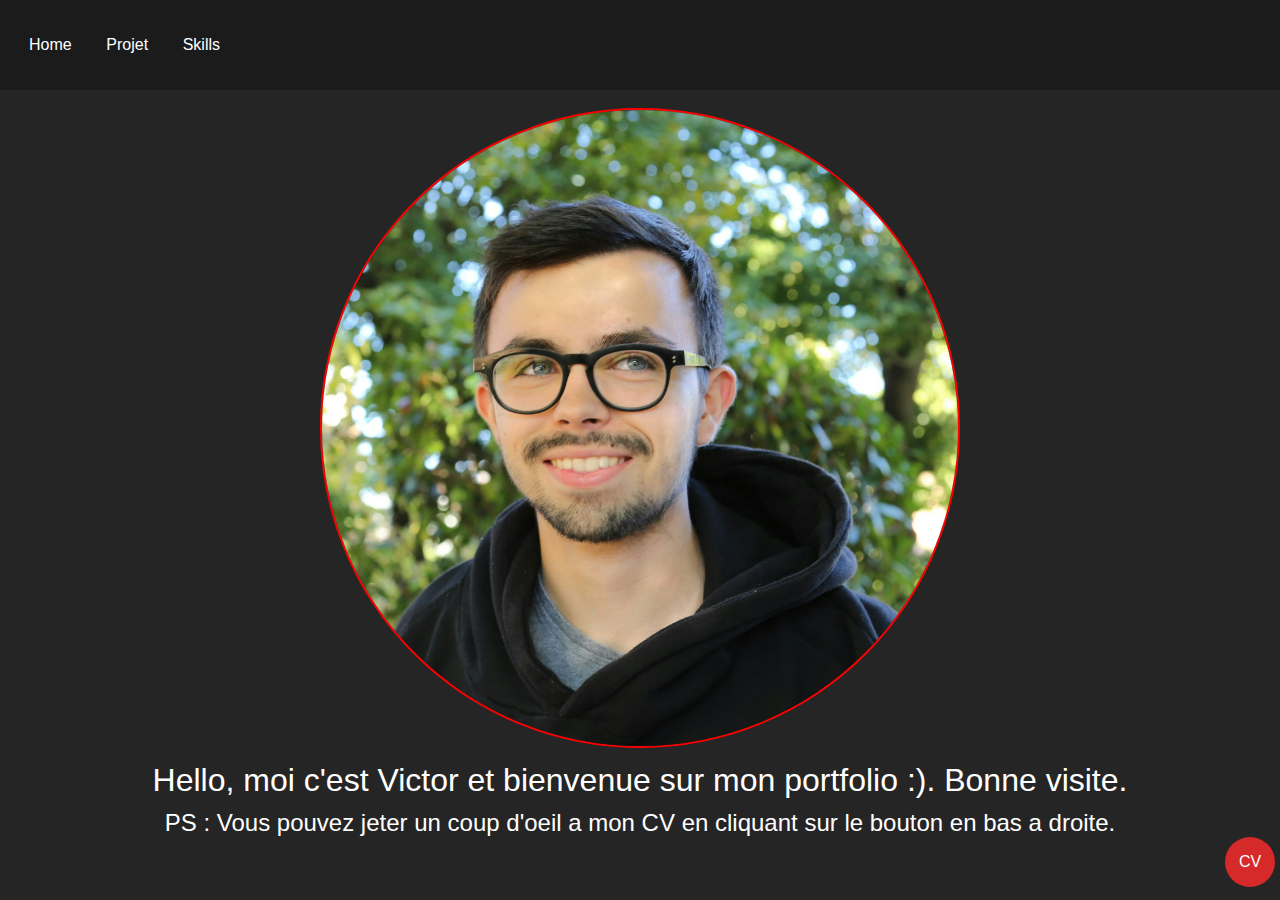
<file: index.html>
<!DOCTYPE html>
<html lang="en">
<head>
    <meta charset="UTF-8">
    <meta http-equiv="X-UA-Compatible" content="IE=edge">
    <meta name="viewport" content="width=device-width, initial-scale=1.0">
    <link rel="stylesheet" href="style.css">
    <title>Home</title>
</head>
<body>
    <nav class="navbar">
        <ul class="navbar_links">

            <li class="navbar_link first"><a href="index.html">Home</a></li>
            <li class="navbar_link second"><a href="list_project.html">Projet</a></li>
            <li class="navbar_link third"><a href="skills.html">Skills</a></li>
        </ul>
    </nav>
    <main>
        <div class="image"><img src="scr/Victor.jpg" alt=""></div>
        <div class="desc">
            <p>
                Hello, moi c'est Victor et bienvenue sur mon portfolio :). 
                Bonne visite.
            </p>
            <p class="bis">
                PS : Vous pouvez jeter un coup d'oeil a mon CV en cliquant sur le bouton en bas a droite.
            </p>
        </div>
        <div class="CV"><a href="scr/VICTOR DANE.pdf">CV</a></div>
    </main>
</body>
</html>
</file>
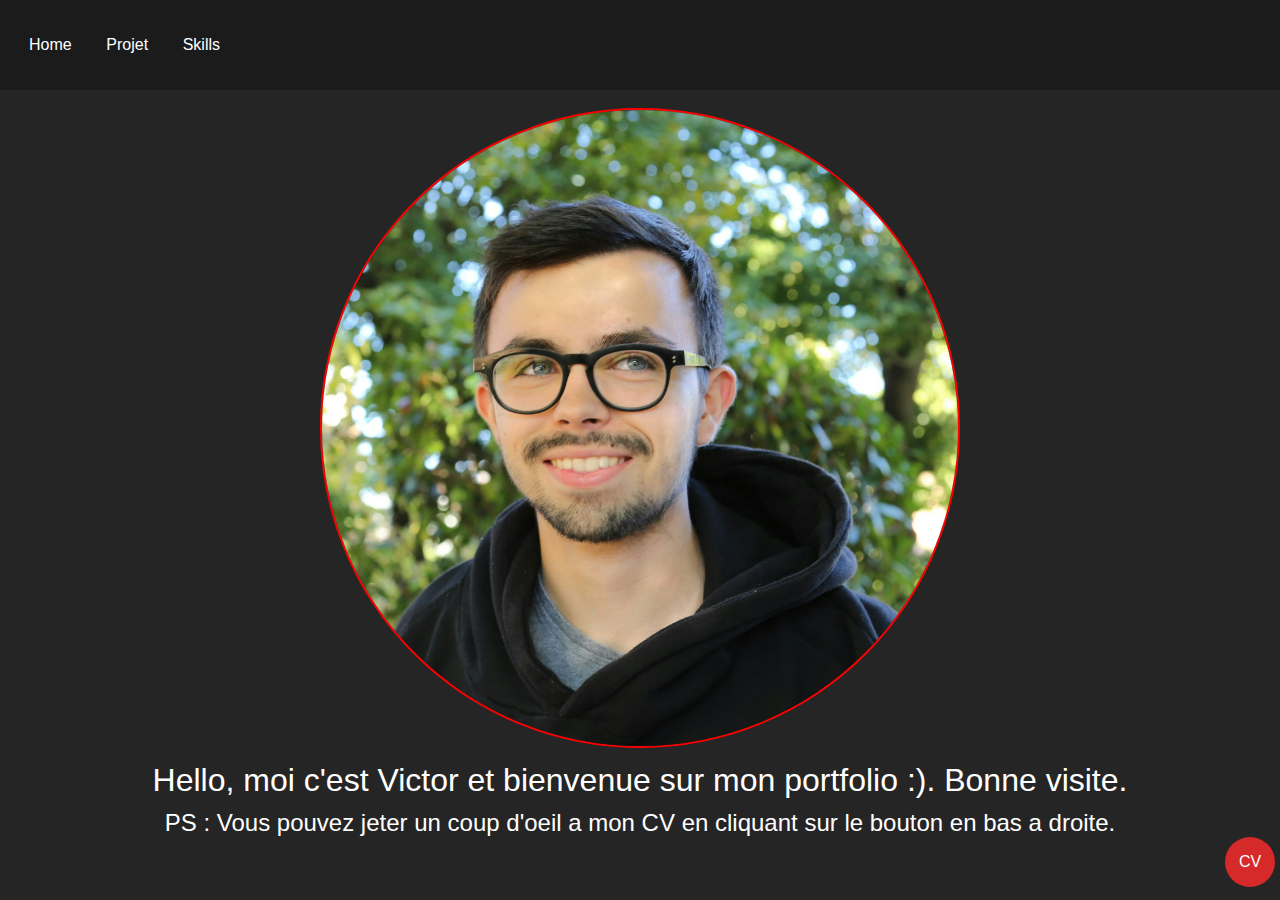
<file: homepage.html>
<!DOCTYPE html>
<html lang="en">
<head>
    <meta charset="UTF-8">
    <meta http-equiv="X-UA-Compatible" content="IE=edge">
    <meta name="viewport" content="width=device-width, initial-scale=1.0">
    <link rel="stylesheet" href="style.css">
    <title>Document</title>
</head>
<body>
    <nav class="navbar">
        <ul class="navbar_links">

            <li class="navbar_link first"><a href="homepage.html">Home</a></li>
            <li class="navbar_link second"><a href="list_project.html">Projet</a></li>
            <li class="navbar_link third"><a href="skills.html">Skills</a></li>
        </ul>
    </nav>
    <main>
        <div class="image"><img src="scr/Victor.jpg" alt=""></div>
        <div class="desc">
            <p>
                Hello, moi c'est Victor et bienvenue sur mon portfolio :). 
                Bonne visite.
            </p>
            <p class="bis">
                PS : Vous pouvez jeter un coup d'oeil a mon CV en cliquant sur le bouton en bas a droite.
            </p>
        </div>
        <div class="CV"><a href="scr/VICTOR DANE.pdf">CV</a></div>
    </main>
</body>
</html>
</file>
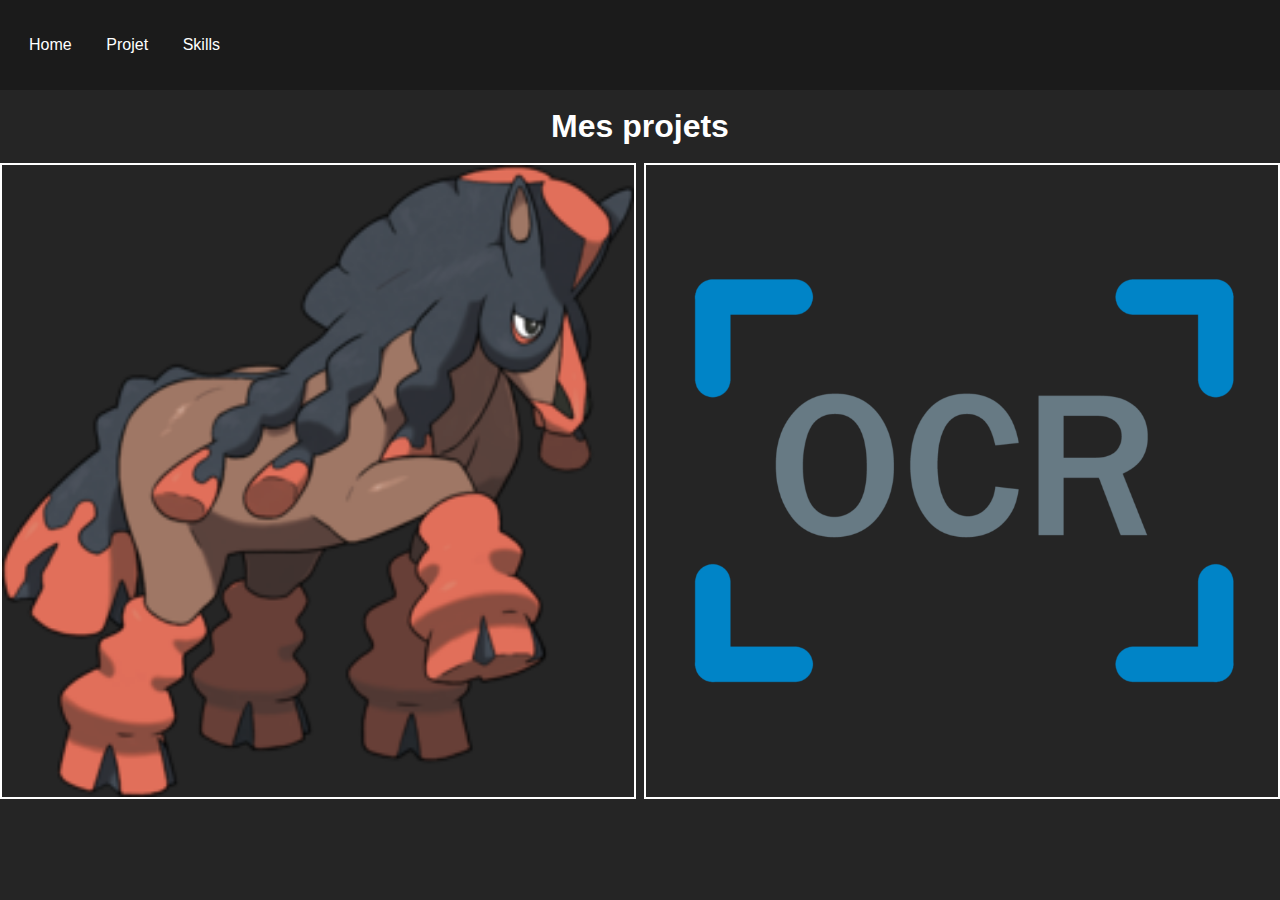
<file: list_project.html>
<!DOCTYPE html>
<html lang="en">
<head>
    <meta charset="UTF-8">
    <meta http-equiv="X-UA-Compatible" content="IE=edge">
    <meta name="viewport" content="width=device-width, initial-scale=1.0">
    <link rel="stylesheet" href="style.css">
    <title>Liste de mes projets</title>
</head>
<body>
    <nav class="navbar">
        <ul class="navbar_links">

            <li class="navbar_link first"><a href="index.html">Home</a></li>
            <li class="navbar_link second"><a href="list_project.html">Projet</a></li>
            <li class="navbar_link third"><a href="skills.html">Skills</a></li>
        </ul>
    </nav>
    <main>
        <h1>Mes projets</h1>
        <div class="grid2">
        <div class="project project-1">
            <img src="scr/Bourrinos.png" alt="">
            <div class="content">
                <div class="text">
                    <a href="Bourrinos.html">Burrinos</a>
                </div>
            </div>
        </div>
        <div class="project project-2">
            <img src="scr/OCR.png" alt="">
            <div class="content">
                <div class="text">
                    <a href="OCR.html">Optical Character Recognition</a>
                </div>
            </div>
        </div>
        </div>    
    </main>
</body>
</html>
</file>
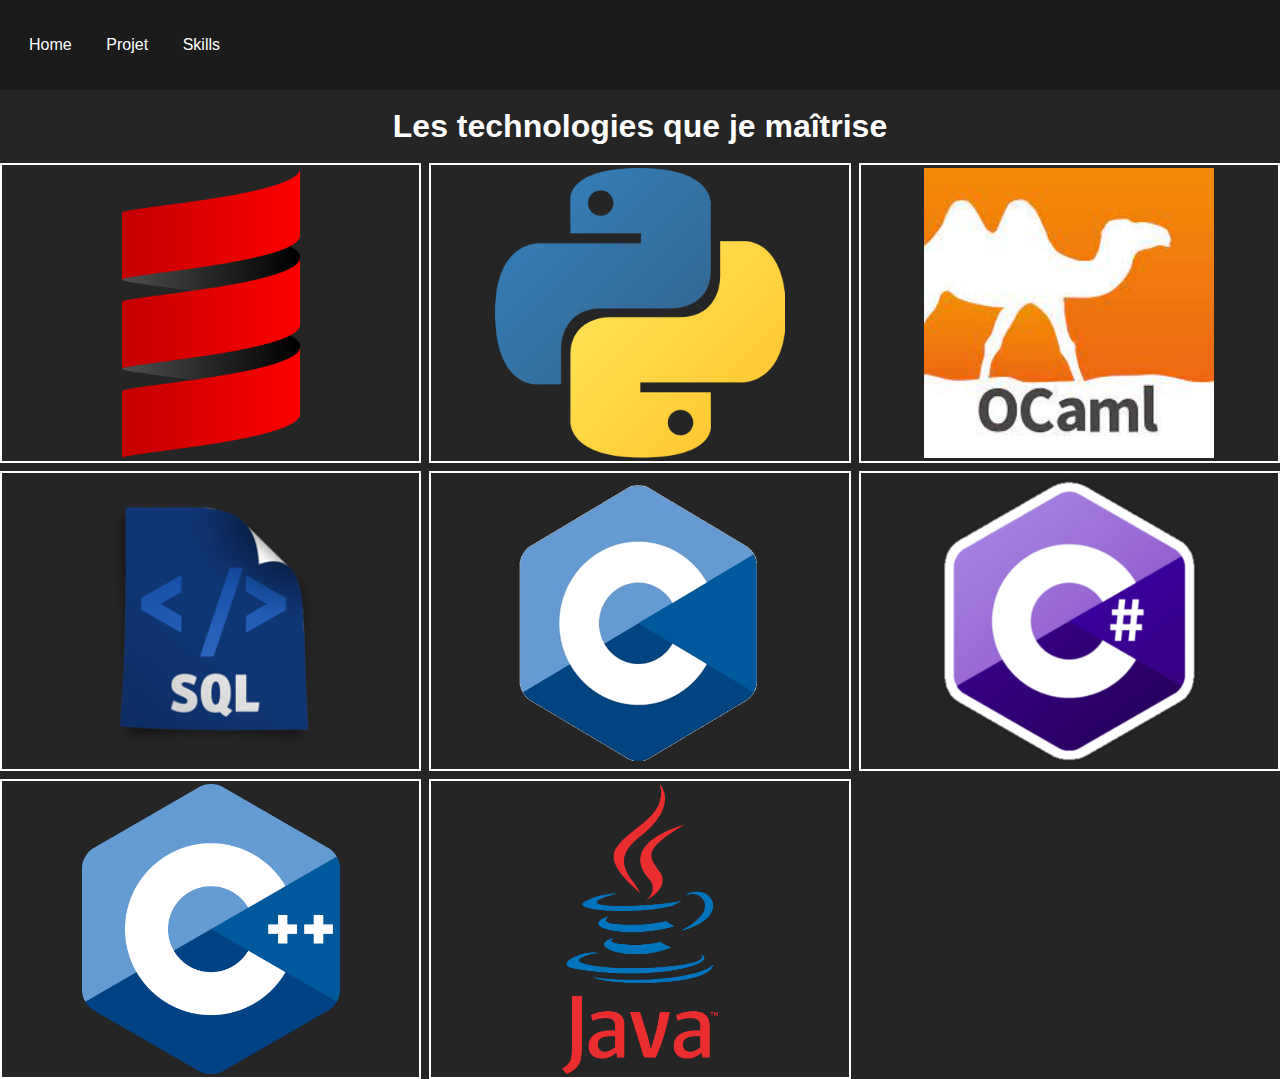
<file: skills.html>
<!DOCTYPE html>
<html lang="en">
<head>
    <meta charset="UTF-8">
    <meta http-equiv="X-UA-Compatible" content="IE=edge">
    <meta name="viewport" content="width=device-width, initial-scale=1.0">
    <link rel="stylesheet" href="style.css">
    <title>Skills</title>
</head>
<body>
    <nav class="navbar">
        <ul class="navbar_links">

            <li class="navbar_link first"><a href="index.html">Home</a></li>
            <li class="navbar_link second"><a href="list_project.html">Projet</a></li>
            <li class="navbar_link third"><a href="skills.html">Skills</a></li>
        </ul>
    </nav>
    <main>
        <h1>Les technologies que je maîtrise</h1>
        <div class="grid">
            <div class="bloc bloc_1">
                <img src="scr/Scala.png" alt="">
                <div class="content">
                    <div class="text">
                        J'ai eu une initiation au langage scala l'année dernière. C'est un langage que j'apprécie beaucoup
                    </div>
                </div>
            </div>
            <div class="bloc bloc_2">
                <img src="scr/Python.png" alt="">
                <div class="content">
                    <div class="text">
                        Le python est le langage, depuis bientôt 5 ans, sur lequel j'ai le plus travailler ma réflexion ainsi que ma démarche algorithmique. 
                    </div>
                </div>
            </div>
            <div class="bloc bloc_3">
                <img src="scr/Ocaml.jpeg" alt="">
                <div class="content">
                    <div class="text">
                        Il s'agit du langage qui m'a initié à l'algorithmie.
                    </div>
                </div>
            </div>
            <div class="bloc bloc_4">
                <img src="scr/MySQL.png" alt="">
                <div class="content">
                    <div class="text">
                        L'année dernière, j'ai appris à le fonctionnement et la gestion d'une base de données SQL.
                    </div>
                </div>
            </div>
            <div class="bloc bloc_5">
                <img src="scr/logo-langage-C.png" alt="">
                <div class="content">
                    <div class="text">
                        Il s'agit du principal langage que j'ai utilisé ces dernières années.
                    </div>
                </div>
            </div>
            <div class="bloc bloc_6">
                <img src="scr/logo-csharp.png" alt="">
                <div class="content">
                    <div class="text">
                        Ce langage fut ma première approche de l'orienté objet.
                    </div>
                </div>
            </div>
            <div class="bloc bloc_7">
                <img src="scr/C++.png" alt="">
                <div class="content">
                    <div class="text">
                        Après le C, le C++ est une étape indispensable.
                    </div>
                </div>
            </div>
            <div class="bloc bloc_8">
                <img src="scr/Java.png" alt="">
                <div class="content">
                    <div class="text">
                        Le java fut pour moi un bon retour vers de l'orienté objet.
                    </div>
                </div>
            </div>
        </div>
    </main>
</body>
</html>
</file>
<file: style.css>
.CV {
  background-color: #d62929;
  width: 50px;
  height: 50px;
  border-radius: 50px;
  color: white;
  position: sticky;
  display: flex;
  align-items: center;
  justify-content: center;
  bottom: 1vh;
  left: calc(100% - 55px); }

.CV > a {
  text-align: center;
  position: absolute;
  top: 50%;
  left: 50%;
  transform: translate(-50%, -50%);
  padding: 0px; }

.navbar_links {
  display: flex;
  padding: 0 10px;
  cursor: pointer; }

a {
  color: white;
  text-decoration: none;
  padding-left: 9px;
  margin-right: 2vw; }

.buton {
  display: flex;
  background-color: #d62929;
  width: 15%;
  margin-top: 5%;
  text-align: left;
  border-radius: 100px; }

.buton > a {
  display: flex;
  font-size: 24px;
  padding-left: 15%; }

.navbar {
  background-color: #1b1b1b;
  width: 100vw;
  height: 10vh;
  padding: 10px;
  display: flex;
  align-items: center;
  justify-content: space-between;
  position: fixed;
  top: 0;
  left: 0;
  z-index: 5; }

.navbar li {
  list-style: none; }

h1 {
  text-align: center;
  margin-top: 2vh;
  margin-bottom: 2vh; }

* {
  margin: 0;
  padding: 0;
  box-sizing: border-box; }

body {
  font-family: 'Poppins', sans-serif;
  color: #fff;
  display: flex;
  background-color: #252525;
  flex-direction: column; }

main {
  padding-top: 10vh;
  height: 100%; }

.image > img {
  width: 50vw;
  border-radius: 50000px;
  border: 2px solid red;
  margin-left: 25vw;
  margin-right: 25vw;
  margin-top: 2vh; }

.bloc > img {
  height: 290px;
  object-fit: cover;
  object-position: center;
  margin: auto; }

.grid {
  display: grid;
  grid-template-columns: 1fr 1fr 1fr;
  grid-template-rows: 300px 300px 300px;
  column-gap: 8px;
  row-gap: 8px; }

.grid2 {
  display: grid;
  grid-template-columns: 1fr 1fr;
  grid-template-rows: 1fr;
  column-gap: 8px;
  row-gap: 8px; }

.grid3 {
  display: grid;
  grid-template-columns: 1fr 1fr;
  grid-template-rows: 1fr;
  column-gap: 8px;
  font-size: 24px; }

.bloc {
  border: 2px solid white;
  display: flex;
  position: relative;
  cursor: pointer;
  overflow: hidden; }

.content {
  opacity: 0;
  font-size: 40px;
  position: absolute;
  top: 0;
  left: 0;
  color: #ffffff;
  background-color: rgba(200, 200, 200, 0.5);
  height: 300px;
  -webkit-transition: all 400ms ease-out;
  -moz-transition: all 400ms ease-out;
  -o-transition: all 400ms ease-out;
  -ms-transition: all 400ms ease-out;
  transition: all 400ms ease-out;
  text-align: center; }

.project > .content {
  opacity: 0;
  font-size: 40px;
  position: absolute;
  top: 0;
  left: 0;
  color: #ffffff;
  background-color: rgba(200, 200, 200, 0.5);
  height: 300px;
  -webkit-transition: all 400ms ease-out;
  -moz-transition: all 400ms ease-out;
  -o-transition: all 400ms ease-out;
  -ms-transition: all 400ms ease-out;
  transition: all 400ms ease-out;
  text-align: center;
  height: 600px; }

.project .content:hover {
  opacity: 1; }

.project .content .text {
  height: 0;
  opacity: 1;
  transition-delay: 0s;
  transition-duration: 0.4s;
  font-size: 24px; }

.project .content:hover .text {
  opacity: 1;
  transform: translateY(150px);
  -webkit-transform: translateY(150px); }

.bloc .content:hover {
  opacity: 1; }

.bloc .content .text {
  height: 0;
  opacity: 1;
  transition-delay: 0s;
  transition-duration: 0.4s;
  font-size: 24px; }

.bloc .content:hover .text {
  opacity: 1;
  transform: translateY(100px);
  -webkit-transform: translateY(100px); }

.bloc.bloc_2 .content:hover .text {
  transform: translateY(50px);
  -webkit-transform: translateY(50px); }

.project > img {
  width: 100%; }

.image3 > img {
  width: 100%; }

.text2 {
  padding-top: 20%;
  text-align: center; }

.project {
  border: 2px solid white;
  display: flex;
  position: relative;
  cursor: pointer;
  overflow: hidden; }

.project > .content > .text {
  width: 50vw;
  text-align: center;
  font-size: 48px; }

.desc > p {
  text-align: center;
  margin-top: 10px;
  font-size: 32px; }

.desc > p.bis {
  font-size: 24px; }

@media screen and (max-width: 800px) {
  .desc > p {
    text-align: center;
    margin-top: 10px;
    font-size: 24px; }

  .desc > p.bis {
    font-size: 16px; }

  .bloc > img {
    height: 200px; }

  .project .content:hover .text {
    opacity: 1;
    transform: translateY(100px);
    -webkit-transform: translateY(100px); } }
@media screen and (max-width: 600px) {
  .desc > p {
    text-align: center;
    margin-top: 10px;
    font-size: 24px; }

  .desc > p.bis {
    font-size: 16px; }

  .bloc > img {
    height: 150px; }

  .project .content:hover .text {
    opacity: 1;
    transform: translateY(80px);
    -webkit-transform: translateY(80px); }

  .bloc .content .text {
    font-size: 20px; }

  .grid {
    grid-template-rows: 200px 200px 200px; }

  .bloc .content:hover .text {
    opacity: 1;
    transform: translateY(10px);
    -webkit-transform: translateY(10px); }

  .project > .content > .text {
    font-size: 32px; } }
@media screen and (max-width: 400px) {
  .desc > p {
    text-align: center;
    margin-top: 10px;
    font-size: 16px; }

  .desc > p.bis {
    font-size: 12px; } }

/*# sourceMappingURL=style.css.map */
</file>
